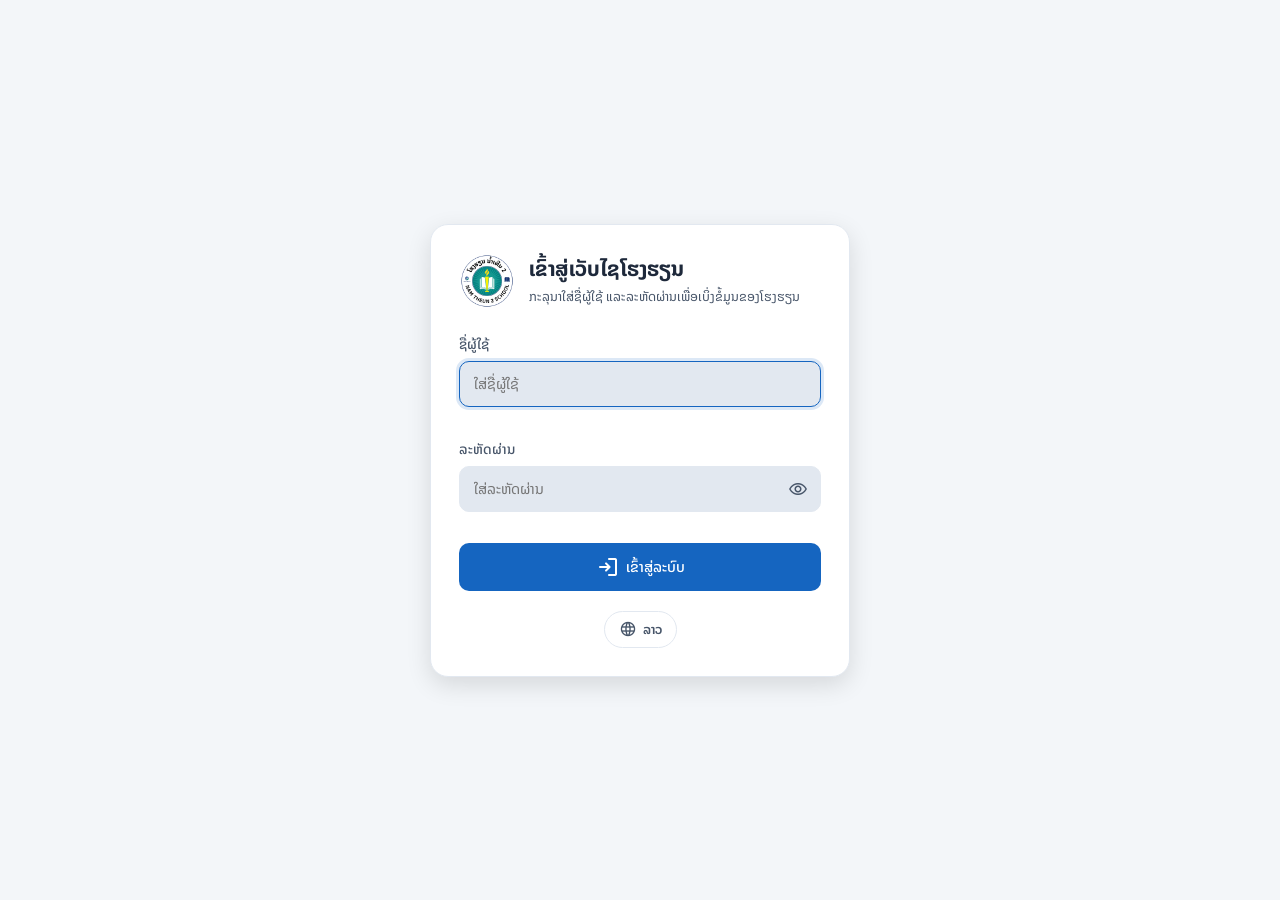
<file: index.html>
<!DOCTYPE html>
<html lang="lo">
<head>
  <meta charset="utf-8">
  <meta name="viewport" content="width=device-width, initial-scale=1.0">
  <title>ໂຮງຮຽນ ນ້ຳເທີນ2 - ລະບົບຈັດການໂຮງຮຽນ</title>
  <meta name="description" content="ລະບົບຈັດການໂຮງຮຽນ ນ້ຳເທີນ2 - ຂໍ້ມູນຄູ, ນັກຮຽນ, ຕາຕະລາງ, ຄະແນນ" data-i18n-content="app.description">

  <!-- ENTRY GATE: block the app before any school data is loaded. -->
  <script src="js/gate.js"></script>
  <script>
    if (window.NT2 && NT2.Gate) NT2.Gate.require();
  </script>

  <!-- PWA -->
  <link rel="manifest" href="./manifest.webmanifest">
  <meta name="theme-color" content="#1565C0">
  <meta name="apple-mobile-web-app-capable" content="yes">
  <meta name="mobile-web-app-capable" content="yes">
  <meta name="apple-mobile-web-app-status-bar-style" content="default">
  <meta name="apple-mobile-web-app-title" content="ນ້ຳເທີນ2" data-i18n-content="pwa.short_name">
  <link rel="icon" type="image/png" href="./icons/icon-192.png">
  <link rel="apple-touch-icon" href="./icons/apple-touch-icon.png">

  <link href="https://fonts.googleapis.com/css2?family=Noto+Sans+Lao:wght@300;400;500;600;700&family=Inter:wght@400;500;600;700&display=swap" rel="stylesheet">
  <link rel="stylesheet" href="https://fonts.googleapis.com/css2?family=Material+Symbols+Rounded:opsz,wght,FILL,GRAD@24,400,0,0" />
  <link rel="stylesheet" href="css/style.css">
</head>
<body class="theme-auto">
  <div class="app-container">

    <!-- ============ SIDEBAR ============ -->
<aside class="sidebar" id="sidebar">
      <div class="sidebar-header">
        <div class="school-logo" id="school-logo">
          <svg viewBox="0 0 24 24" xmlns="http://www.w3.org/2000/svg">
            <path d="M12 3L1 9L4 10.63V17.5C4 18.88 7.58 20 12 20C16.42 20 20 18.88 20 17.5V10.63L23 9L12 3M12 5.18L18.66 8.84L12 12.5L5.34 8.84L12 5.18Z"/>
          </svg>
        </div>
        <h1 class="school-name" id="schoolName">ໂຮງຮຽນ ນ້ຳເທີນ2</h1>
        <span class="school-subtitle" id="schoolSubtitle">ລະບົບຈັດການໂຮງຮຽນ</span>
      </div>

      <!-- YEAR DROPDOWN -->
      <div class="year-dropdown sidebar-year" id="yearDropdown">
        <button class="year-dropdown-btn" id="yearDropdownBtn">
          <span class="material-symbols-rounded">history_edu</span>
          <span id="yearDropdownLabel">ສົກຮຽນ</span>
          <span class="material-symbols-rounded year-chevron" id="yearChevron">expand_more</span>
        </button>
        <div class="year-dropdown-menu" id="yearDropdownMenu">
          <!-- populated by JS -->
        </div>
      </div>

      <nav class="sidebar-nav">
        <a class="nav-item active" data-page="dashboard">
          <span class="material-symbols-rounded">dashboard</span><span data-i18n="nav.dashboard">ໜ້າຫຼັກ</span>
        </a>
        <a class="nav-item" data-page="teachers">
          <span class="material-symbols-rounded">school</span><span data-i18n="nav.teachers">ຄູອາຈານ</span>
        </a>
        <a class="nav-item" data-page="students">
          <span class="material-symbols-rounded">groups</span><span data-i18n="nav.students">ນັກຮຽນ</span>
        </a>
        <a class="nav-item" data-page="scores">
          <span class="material-symbols-rounded">grade</span><span data-i18n="nav.scores">ຄະແນນ</span>
        </a>
        <a class="nav-item" data-page="attendance">
          <span class="material-symbols-rounded">how_to_reg</span><span data-i18n="nav.attendance">ຕິດຕາມການມາຮຽນ</span>
        </a>
        <a class="nav-item" data-page="schedule">
          <span class="material-symbols-rounded">calendar_month</span><span data-i18n="nav.schedule">ຕາຕະລາງ</span>
        </a>
        <a class="nav-item" data-page="classes">
          <span class="material-symbols-rounded">class</span><span data-i18n="nav.classes">ຊັ້ນຮຽນ</span>
        </a>
      </nav>

      <div class="sidebar-footer">
        <div class="sidebar-footer-actions">
          <button class="install-btn" id="installBtn" title="ຕິດຕັ້ງແອັບ" data-i18n-title="pwa.install">
            <span class="material-symbols-rounded">install_mobile</span>
            <span data-i18n="pwa.install_short">ຕິດຕັ້ງ</span>
          </button>
          <button class="lang-toggle-btn" id="langToggleBtn" title="ປ່ຽນພາສາ" data-i18n-title="header.lang">
            <span id="langLabel">ລາວ</span>
          </button>
          <button class="theme-cycle-btn" id="themeToggleBtn" title="ສະຫຼັບໂໝດສີ" data-i18n-title="header.theme">
            <span class="material-symbols-rounded" id="themeIcon">brightness_auto</span>
          </button>
          <button class="lock-btn" id="gateLockBtn" title="ລັອກໜ້າເວັບ" data-i18n-title="gate.lock">
            <span class="material-symbols-rounded">lock</span>
          </button>
        </div>
        <button class="login-btn" id="loginBtn">
          <span class="material-symbols-rounded">login</span><span data-i18n="login.login">ເຂົ້າສູ່ລະບົບ</span>
        </button>
        <div class="sync-status" id="syncStatus">
          <span class="material-symbols-rounded sync-icon" id="syncIcon">cloud_sync</span>
          <span id="lastUpdateTime" data-i18n="sync.loading">ກຳລັງໂຫຼດ...</span>
        </div>
        <div class="copyright" data-i18n="footer.copyright">© 2026 ນັກພັດທະນາ ຈ່າງຢ່າງ ແດນສະຫວັນ</div>
      </div>
    </aside>

    <!-- SIDEBAR OVERLAY (mobile) — inside app-container so it dims the page but never covers the sidebar menu -->
    <div class="sidebar-overlay" id="sidebarOverlay"></div>

    <!-- ============ MAIN WRAPPER ============ -->
    <div class="main-wrapper">

      <!-- TOP HEADER -->
      <header class="top-header" id="topHeader"></header>

      <!-- MAIN CONTENT -->
      <main class="main-content" id="mainContent">
        <!-- Pages render here dynamically -->
        <div class="loading-screen">
          <div class="loading-spinner"></div>
          <p data-i18n="loading">ກຳລັງໂຫຼດຂໍ້ມູນ...</p>
        </div>
      </main>
    </div>
  </div>

  <!-- MOBILE MENU TOGGLE -->
  <button class="mobile-menu-btn" id="mobileMenuBtn">
    <span class="material-symbols-rounded">menu</span>
  </button>

  <!-- PWA INSTALL (mobile, visible next to the menu button) -->
  <button class="mobile-install-btn" id="mobileInstallBtn" title="ຕິດຕັ້ງແອັບ" data-i18n-title="pwa.install">
    <span class="material-symbols-rounded">install_mobile</span>
  </button>

  <!-- ============ LOGIN MODAL ============ -->
  <div class="modal-overlay" id="loginModal">
    <div class="modal">
      <div class="modal-header">
        <h3 class="modal-title">
          <span class="material-symbols-rounded">lock</span> <span data-i18n="login.login">ເຂົ້າສູ່ລະບົບ</span>
        </h3>
        <button class="modal-close" id="loginModalClose" data-i18n-title="login.cancel">&times;</button>
      </div>
      <div class="modal-body">
        <div class="form-group">
          <label class="form-label" data-i18n="login.username">ຊື່ຜູ້ໃຊ້</label>
          <input class="form-input" type="text" id="loginUsername" placeholder="ໃສ່ຊື່ຜູ້ໃຊ້" autocomplete="username" data-i18n-placeholder="login.userPh">
        </div>
        <div class="form-group">
          <label class="form-label" data-i18n="login.password">ລະຫັດຜ່ານ</label>
          <div class="password-field">
            <input class="form-input" type="password" id="loginPassword" placeholder="ໃສ່ລະຫັດຜ່ານ" autocomplete="current-password" data-i18n-placeholder="login.passPh">
            <button class="password-toggle" type="button" data-password-toggle="#loginPassword"
                    data-i18n-title="gate.showPassword" aria-label="Show password" aria-pressed="false">
              <span class="material-symbols-rounded">visibility</span>
            </button>
          </div>
        </div>
        <div id="loginError" class="login-error hidden"></div>
      </div>
      <div class="modal-footer">
        <button class="btn btn-secondary" id="loginModalClose2" data-i18n="login.cancel">ຍົກເລີກ</button>
        <button class="btn btn-primary" id="loginSubmit">
          <span class="material-symbols-rounded">login</span> <span data-i18n="login.login">ເຂົ້າສູ່ລະບົບ</span>
        </button>
      </div>
    </div>
  </div>

  <!-- TOAST CONTAINER -->
  <div class="toast-container" id="toastContainer"></div>

  <!-- SCRIPTS -->
  <script src="js/lang.js"></script>
  <script src="js/data.js"></script>
  <script src="js/auth.js"></script>
  <script src="js/score-viewer.js"></script>
  <script src="js/app.js"></script>
  <script src="js/pwa.js"></script>
</body>
</html>
</file>
<file: css/style.css>
*, *::before, *::after { box-sizing: border-box; margin:0; padding:0; }
body {
  font-family: 'Noto Sans Lao', 'Inter', sans-serif;
  background-color: var(--bg-primary);
  color: var(--text-primary);
  transition: background 0.3s, color 0.3s;
  isolation: isolate;
}

/* ຮູບພື້ນຫຼັງ: ສົດໃສ ໂປ່ງໃສ ແຕ່ເຮັດໃຫ້ຕາມົວລົງເພື່ອບໍ່ລົບກວນເນື້ອຫາ */
body::before {
  content: '';
  position: fixed;
  inset: -24px;
  z-index: 0;
  pointer-events: none;
  background-image: linear-gradient(var(--bg-overlay), var(--bg-overlay)), url('https://img1.pic.in.th/images/1788364220871.jpg');
  background-size: cover;
  background-position: center;
  background-repeat: no-repeat;
  filter: blur(var(--bg-blur)) brightness(var(--bg-brightness));
}
.hidden { display: none !important; }

/* THEME VARIABLES */
body, body.theme-light, body.theme-auto {
  --bg-primary: #E2E8F0;
  --bg-secondary: #F8FAFC;
  --bg-card: #FFFFFF;
  --bg-sidebar: linear-gradient(180deg, #0F2B4C 0%, #1A3A5C 50%, #0D253F 100%);
  --bg-header: #F1F5F9;
  --text-primary: #1E293B;
  --text-secondary: #475569;
  --text-muted: #94A3B8;
  --text-sidebar: #E2E8F0;
  --accent-primary: #1565C0;
  --accent-secondary: #FFB300;
  --accent-success: #43A047;
  --accent-danger: #E53935;
  --accent-info: #0288D1;
  --border-color: #E2E8F0;
  --shadow-sm: 0 1px 3px rgba(0,0,0,0.08);
  --shadow-md: 0 4px 12px rgba(0,0,0,0.1);
  --shadow-lg: 0 8px 24px rgba(0,0,0,0.12);
  --glass-bg: rgba(255,255,255,0.7);
  --glass-border: rgba(255,255,255,0.3);
  --glass-blur: 12px;
  --bg-overlay: rgba(248, 250, 252, 0.60);
  --bg-blur: 2px;
  --bg-brightness: 1.12;
}

@media (prefers-color-scheme: dark) {
  body.theme-auto {
    --bg-primary: #0F172A;
    --bg-secondary: #1E293B;
    --bg-card: #1E293B;
    --bg-sidebar: linear-gradient(180deg, #0A1628 0%, #111D32 50%, #0A1628 100%);
    --bg-header: #1E293B;
    --text-primary: #F1F5F9;
    --text-secondary: #CBD5E1;
    --text-muted: #64748B;
    --text-sidebar: #E2E8F0;
    --accent-primary: #42A5F5;
    --accent-secondary: #FFD54F;
    --accent-success: #66BB6A;
    --accent-danger: #EF5350;
    --accent-info: #29B6F6;
    --border-color: #334155;
    --shadow-sm: 0 1px 3px rgba(0,0,0,0.3);
    --shadow-md: 0 4px 12px rgba(0,0,0,0.4);
    --shadow-lg: 0 8px 24px rgba(0,0,0,0.5);
    --glass-bg: rgba(30,41,59,0.7);
    --glass-border: rgba(51,65,85,0.5);
    --bg-overlay: rgba(15, 23, 42, 0.78);
  }
}

body.theme-dark {
  --bg-overlay: rgba(15, 23, 42, 0.78);
  --bg-primary: #0F172A;
  --bg-secondary: #1E293B;
  --bg-card: #1E293B;
  --bg-sidebar: linear-gradient(180deg, #0A1628 0%, #111D32 50%, #0A1628 100%);
  --bg-header: #1E293B;
  --text-primary: #F1F5F9;
  --text-secondary: #CBD5E1;
  --text-muted: #64748B;
  --text-sidebar: #E2E8F0;
  --accent-primary: #42A5F5;
  --accent-secondary: #FFD54F;
  --accent-success: #66BB6A;
  --accent-danger: #EF5350;
  --accent-info: #29B6F6;
  --border-color: #334155;
  --shadow-sm: 0 1px 3px rgba(0,0,0,0.3);
  --shadow-md: 0 4px 12px rgba(0,0,0,0.4);
  --shadow-lg: 0 8px 24px rgba(0,0,0,0.5);
  --glass-bg: rgba(30,41,59,0.7);
  --glass-border: rgba(51,65,85,0.5);
}

/* LAYOUT */
.app-container { display: flex; min-height: 100vh; position: relative; z-index: 1; }
.sidebar { width: 260px; background: var(--bg-sidebar); color: var(--text-sidebar); position: fixed; top:0; left:0; height:100vh; z-index:1000; display:flex; flex-direction:column; transition: transform 0.3s; overflow-y: auto; }
.sidebar-header { padding: 24px 20px; text-align:center; border-bottom: 1px solid rgba(255,255,255,0.1); }
.school-logo { width:70px; height:70px; margin: 0 auto 12px; background: rgba(255,255,255,0.15); border-radius: 50%; display:flex; align-items:center; justify-content:center; border: 2px solid rgba(255,255,255,0.3); overflow:hidden; }
.school-logo svg { width: 40px; height: 40px; fill: #FFB300; }
.school-logo img { width: 100%; height: 100%; border-radius: 50%; object-fit: cover; }
.school-name { font-size: 1.1rem; font-weight: 700; color: #fff; margin-bottom: 4px; }
.school-subtitle { font-size: 0.75rem; color: rgba(255,255,255,0.6); }
.sidebar-nav { padding: 16px 12px; flex:1; }

.sidebar-footer { padding: 12px 16px; border-top: 1px solid rgba(255,255,255,0.1); display:flex; flex-direction:column; gap:8px; }
.sidebar-footer-actions { display:flex; align-items:center; justify-content:center; gap:8px; }
.sidebar-footer-actions .lang-toggle-btn, .sidebar-footer-actions .theme-cycle-btn, .sidebar-footer-actions .lock-btn { background: rgba(255,255,255,0.1); border-color: rgba(255,255,255,0.2); color: rgba(255,255,255,0.9); }
.sidebar-footer-actions .lang-toggle-btn:hover, .sidebar-footer-actions .theme-cycle-btn:hover, .sidebar-footer-actions .lock-btn:hover { background: rgba(255,255,255,0.2); color:#fff; }

.sync-status { display:flex; align-items:center; gap:6px; font-size:0.75rem; color:rgba(255,255,255,0.5); padding:4px 0; }
.sync-icon { font-size:16px; }
.copyright { font-size:0.7rem; color:rgba(255,255,255,0.35); text-align:center; padding-top:4px; border-top:1px solid rgba(255,255,255,0.08); margin-top:2px; }

.sidebar-year { padding: 8px 12px; }
.sidebar-year .year-dropdown-btn { width:100%; background: rgba(255,255,255,0.1); border-color: rgba(255,255,255,0.2); color: rgba(255,255,255,0.9); border-radius: 10px; padding: 10px 14px; }
.sidebar-year .year-dropdown-btn:hover, .sidebar-year .year-dropdown-btn.open { background: rgba(255,255,255,0.2); color:#fff; }
.sidebar-year .year-dropdown-menu { background: var(--bg-sidebar); border-color: rgba(255,255,255,0.2); }
.sidebar-year .year-dropdown-item { color: rgba(255,255,255,0.7); }
.sidebar-year .year-dropdown-item:hover, .sidebar-year .year-dropdown-item.active { color: #fff; background: rgba(255,255,255,0.15); }

.sidebar-footer .login-btn { width:100%; justify-content:center; background: rgba(255,255,255,0.1); border-color: rgba(255,255,255,0.2); color: rgba(255,255,255,0.9); }
.sidebar-footer .login-btn:hover { background: rgba(255,255,255,0.2); color:#fff; border-color: rgba(255,255,255,0.3); }
.sidebar-footer .login-btn.logged-in { background: var(--accent-primary); color: #fff; border-color: var(--accent-primary); }
.nav-item { display:flex; align-items:center; gap:12px; padding: 12px 16px; border-radius: 10px; color: rgba(255,255,255,0.7); text-decoration:none; cursor:pointer; transition: all 0.2s; margin-bottom: 4px; font-size: 0.9rem; }
.nav-item:hover { background: rgba(255,255,255,0.1); color: #fff; }
.nav-item.active { background: rgba(255,255,255,0.15); color: #fff; font-weight: 600; box-shadow: inset 3px 0 0 var(--accent-secondary); }
.nav-item .material-symbols-rounded { font-size: 22px; }

.main-wrapper { margin-left: 260px; flex:1; display:flex; flex-direction:column; min-height:100vh; }
.top-header { display:none; }
.header-left { display:flex; align-items:center; gap:12px; }
.header-title { font-size: 1.2rem; font-weight: 600; }
.header-right { display:flex; align-items:center; gap:12px; }
.menu-toggle { display:none; background:none; border:none; cursor:pointer; color: var(--text-primary); font-size:24px; padding:4px; }
.main-content { flex:1; padding: 24px; overflow-y: auto; }
/* Must stay inside .app-container and below .sidebar (z-index 1000) so mobile menu links remain tappable. */
.sidebar-overlay { display:none; position:fixed; top:0; left:0; right:0; bottom:0; background:rgba(0,0,0,0.5); z-index:999; }

/* LANGUAGE TOGGLE BUTTON (icon + short label) */
.lang-toggle-btn {
  display: flex;
  align-items: center;
  gap: 6px;
  padding: 8px 12px;
  border-radius: 8px;
  border: 1.5px solid var(--border-color);
  background: var(--bg-card);
  color: var(--accent-primary);
  cursor: pointer;
  font-family: inherit;
  font-size: 0.8rem;
  font-weight: 600;
  transition: background 0.2s, border-color 0.2s, color 0.2s, box-shadow 0.2s, transform 0.15s;
  box-shadow: var(--shadow-sm);
}
.lang-toggle-btn:hover {
  background: var(--accent-primary);
  color: #fff;
  border-color: var(--accent-primary);
  box-shadow: 0 4px 14px rgba(21,101,192,0.3);
  transform: scale(1.05);
}
.lang-toggle-btn .material-symbols-rounded { font-size: 18px; }
#langLabel {
  font-family: 'Noto Sans Lao','Inter',sans-serif;
  letter-spacing: 0.02em;
  min-width: 30px;
  text-align: center;
}

/* THEME CYCLE BUTTON (single button, cycles modes) */
.theme-cycle-btn, .lock-btn {
  display: flex;
  align-items: center;
  justify-content: center;
  width: 40px;
  height: 40px;
  border-radius: 50%;
  border: 1.5px solid var(--border-color);
  background: var(--bg-card);
  color: var(--accent-primary);
  cursor: pointer;
  transition: background 0.2s, border-color 0.2s, box-shadow 0.2s, transform 0.15s;
  box-shadow: var(--shadow-sm);
}
.theme-cycle-btn:hover, .lock-btn:hover {
  background: var(--accent-primary);
  color: #fff;
  border-color: var(--accent-primary);
  box-shadow: 0 4px 14px rgba(21,101,192,0.3);
  transform: scale(1.08);
}
.theme-cycle-btn .material-symbols-rounded, .lock-btn .material-symbols-rounded { font-size: 22px; }

/* PWA INSTALL BUTTON (shown only when installation is available) */
.install-btn {
  display: none; align-items: center; gap: 6px;
  padding: 8px 12px; border-radius: 8px;
  border: 1.5px solid var(--accent-secondary);
  background: rgba(255,183,3,0.14);
  color: var(--accent-secondary);
  cursor: pointer; font-family: inherit; font-size: 0.8rem; font-weight: 600;
  transition: background 0.2s, color 0.2s, transform 0.15s;
  box-shadow: var(--shadow-sm);
}
body.pwa-install-ready .install-btn { display: flex; }
.install-btn:hover { background: var(--accent-secondary); color: #000; transform: scale(1.05); }
.install-btn .material-symbols-rounded { font-size: 18px; }

/* Spin animation triggered by JS on each theme switch */
@keyframes themeSpin {
  from { transform: rotate(0deg) scale(1.2); }
  to   { transform: rotate(360deg) scale(1); }
}
.theme-spin { animation: themeSpin 0.4s cubic-bezier(0.4, 0, 0.2, 1) forwards; }

/* LOGIN BTN */
.login-btn { display:flex; align-items:center; justify-content:center; gap:6px; padding: 8px 16px; border-radius: 8px; border: 1px solid var(--border-color); background: var(--bg-card); color: var(--text-primary); cursor:pointer; font-family:inherit; font-size:0.85rem; transition: all 0.2s; }
.login-btn:hover { border-color: var(--accent-primary); color: var(--accent-primary); }
.login-btn .material-symbols-rounded { font-size: 18px; }
.login-btn.logged-in { background: var(--accent-primary); color: #fff; border-color: var(--accent-primary); }

/* YEAR DROPDOWN */
.year-dropdown {
  position: relative;
}
.year-dropdown-btn {
  display: flex;
  align-items: center;
  gap: 6px;
  padding: 8px 14px;
  border-radius: 8px;
  border: 1px solid var(--border-color);
  background: var(--bg-card);
  color: var(--text-primary);
  cursor: pointer;
  font-family: inherit;
  font-size: 0.85rem;
  font-weight: 500;
  transition: all 0.2s;
  white-space: nowrap;
}
.year-dropdown-btn:hover,
.year-dropdown-btn.open {
  border-color: var(--accent-primary);
  color: var(--accent-primary);
  background: var(--bg-primary);
}
.year-dropdown-btn .material-symbols-rounded { font-size: 18px; }
.year-chevron {
  font-size: 18px !important;
  transition: transform 0.25s ease;
}
.year-chevron.rotated { transform: rotate(180deg); }

.year-dropdown-menu {
  position: absolute;
  top: calc(100% + 8px);
  right: 0;
  min-width: 160px;
  background: var(--bg-card);
  border: 1px solid var(--border-color);
  border-radius: 12px;
  box-shadow: var(--shadow-lg);
  overflow: hidden;
  z-index: 500;
  opacity: 0;
  transform: translateY(-6px) scale(0.97);
  pointer-events: none;
  transition: opacity 0.2s ease, transform 0.2s ease;
}
.year-dropdown-menu.open {
  opacity: 1;
  transform: translateY(0) scale(1);
  pointer-events: all;
}
.year-dropdown-item {
  display: block;
  width: 100%;
  padding: 12px 20px;
  text-align: center;
  font-size: 1rem;
  font-weight: 600;
  font-family: 'Inter', sans-serif;
  color: var(--text-primary);
  background: none;
  border: none;
  border-bottom: 1px solid var(--border-color);
  cursor: pointer;
  transition: background 0.15s, color 0.15s;
  letter-spacing: 0.5px;
}
.year-dropdown-item:last-child { border-bottom: none; }
.year-dropdown-item:hover {
  background: var(--accent-primary);
  color: #fff;
}
.year-dropdown-item.active {
  background: var(--bg-primary);
  color: var(--accent-primary);
  position: relative;
}
.year-dropdown-item.active::before {
  content: '●';
  position: absolute;
  left: 10px;
  font-size: 8px;
  top: 50%;
  transform: translateY(-50%);
  color: var(--accent-success);
}

/* PAGE CONTAINER */
.page-container { max-width: 1400px; margin: 0 auto; animation: fadeIn 0.4s ease; }
.page-header { display:flex; justify-content:space-between; align-items:center; margin-bottom: 24px; flex-wrap:wrap; gap:12px; }
.page-title { font-size: 1.5rem; font-weight: 700; }
.page-actions { display:flex; gap:8px; }

/* STATS GRID */
.stats-grid { display: grid; grid-template-columns: repeat(4, 1fr); gap: 20px; margin-bottom: 24px; }
.stat-card { background: var(--bg-card); border-radius: 16px; padding: 24px; display:flex; align-items:center; gap:16px; box-shadow: var(--shadow-sm); border: 1px solid var(--border-color); transition: transform 0.2s, box-shadow 0.2s; position:relative; overflow:hidden; }
.stat-card::before { content:''; position:absolute; top:0; left:0; right:0; height:3px; }
.stat-card.blue::before { background: linear-gradient(90deg, #1565C0, #42A5F5); }
.stat-card.gold::before { background: linear-gradient(90deg, #F57F17, #FFB300); }
.stat-card.green::before { background: linear-gradient(90deg, #2E7D32, #66BB6A); }
.stat-card.red::before { background: linear-gradient(90deg, #C62828, #EF5350); }
.stat-card:hover { transform: translateY(-2px); box-shadow: var(--shadow-md); }
.stat-icon { width: 52px; height: 52px; border-radius: 14px; display:flex; align-items:center; justify-content:center; font-size: 26px; color:#fff; flex-shrink:0; }
.stat-icon.blue { background: linear-gradient(135deg, #1565C0, #42A5F5); }
.stat-icon.gold { background: linear-gradient(135deg, #F57F17, #FFB300); }
.stat-icon.green { background: linear-gradient(135deg, #2E7D32, #66BB6A); }
.stat-icon.red { background: linear-gradient(135deg, #C62828, #EF5350); }
.stat-value { font-size: 1.8rem; font-weight: 800; line-height:1.2; }
.stat-label { font-size: 0.85rem; color: var(--text-secondary); margin-top: 2px; }

/* CARDS */
.card { background: var(--bg-card); border-radius: 16px; border: 1px solid var(--border-color); box-shadow: var(--shadow-sm); overflow:hidden; transition: transform 0.2s; }
.card:hover { transform: translateY(-1px); }
.card-header { padding: 16px 20px; border-bottom: 1px solid var(--border-color); display:flex; justify-content:space-between; align-items:center; font-weight:600; font-size: 1rem; }
.card-body { padding: 20px; }
.card-footer { padding: 12px 20px; border-top: 1px solid var(--border-color); }
.glass-card { background: var(--glass-bg); backdrop-filter: blur(var(--glass-blur)); border: 1px solid var(--glass-border); border-radius: 16px; padding: 20px; }

/* DATA GRID & PERSON CARDS */
.data-grid { display: grid; grid-template-columns: repeat(auto-fill, minmax(300px, 1fr)); gap: 16px; }
.person-card { background: var(--bg-card); border-radius: 14px; padding: 20px; border: 1px solid var(--border-color); box-shadow: var(--shadow-sm); display:flex; align-items:flex-start; gap: 16px; transition: all 0.2s; }
.person-card:hover { transform: translateY(-2px); box-shadow: var(--shadow-md); border-color: var(--accent-primary); }
.person-avatar { width: 56px; height: 56px; border-radius: 50%; display:flex; align-items:center; justify-content:center; font-size: 1.2rem; font-weight:700; color:#fff; flex-shrink:0; background: linear-gradient(135deg, #1565C0, #42A5F5); cursor: pointer; transition: transform 0.2s, box-shadow 0.2s; position: relative; }
.person-avatar:hover { transform: scale(1.08); box-shadow: 0 4px 12px rgba(21, 101, 192, 0.35); }
.person-avatar.female { background: linear-gradient(135deg, #AD1457, #EC407A); }
.person-info { flex:1; min-width:0; }
.person-name { font-weight: 600; font-size: 1rem; margin-bottom: 2px; }
.person-name-en { font-size: 0.8rem; color: var(--text-muted); margin-bottom: 8px; font-family: 'Inter', sans-serif; }
.person-detail { display:flex; align-items:center; gap:6px; font-size: 0.85rem; color: var(--text-secondary); margin-bottom: 4px; }
.person-detail .material-symbols-rounded { font-size: 16px; color: var(--accent-primary); }
.person-actions { display:flex; gap:6px; margin-top: 8px; }

/* TABLES */
.table-wrapper { overflow-x: auto; border-radius: 12px; border: 1px solid var(--border-color); }
.data-table { width:100%; border-collapse: collapse; }
.data-table th { background: var(--accent-primary); color:#fff; padding: 12px 16px; text-align:left; font-weight:600; font-size:0.85rem; white-space:nowrap; }
.data-table td { padding: 12px 16px; border-bottom: 1px solid var(--border-color); font-size: 0.9rem; }
.data-table tbody tr { transition: background 0.2s; }
.data-table tbody tr:hover { background: var(--bg-primary); }
.data-table tbody tr:last-child td { border-bottom: none; }

/* BUTTONS */
.btn { display:inline-flex; align-items:center; gap:6px; padding: 10px 20px; border-radius: 10px; border:none; cursor:pointer; font-family:inherit; font-size:0.9rem; font-weight:500; transition: all 0.2s; }
.btn-primary { background: var(--accent-primary); color:#fff; } .btn-primary:hover { filter: brightness(1.1); transform: translateY(-1px); }
.btn-secondary { background: transparent; color: var(--accent-primary); border: 1px solid var(--accent-primary); } .btn-secondary:hover { background: var(--accent-primary); color:#fff; }
.btn-warning { background: var(--accent-secondary); color:#000; } .btn-warning:hover { filter: brightness(1.1); }
.btn-danger { background: var(--accent-danger); color:#fff; } .btn-danger:hover { filter: brightness(1.1); }
.btn-success { background: var(--accent-success); color:#fff; } .btn-success:hover { filter: brightness(1.1); }
.btn-sm { padding: 6px 12px; font-size: 0.8rem; border-radius: 8px; }
.btn-icon { padding: 8px; border-radius: 8px; background: var(--bg-primary); color: var(--text-secondary); border: 1px solid var(--border-color); }
.btn-icon:hover { color: var(--accent-primary); border-color: var(--accent-primary); }

/* FORMS */
.form-group { margin-bottom: 16px; }
.form-label { display:block; margin-bottom:6px; font-weight:500; font-size:0.85rem; color: var(--text-secondary); }
.form-input, .form-select, .form-textarea { width:100%; padding: 10px 14px; border: 1px solid var(--border-color); border-radius: 10px; font-family:inherit; font-size:0.9rem; background: var(--bg-primary); color: var(--text-primary); transition: border-color 0.2s; }
.form-input:focus, .form-select:focus, .form-textarea:focus { outline:none; border-color: var(--accent-primary); box-shadow: 0 0 0 3px rgba(21,101,192,0.15); }
.form-textarea { min-height: 100px; resize: vertical; }

/* PASSWORD FIELD WITH VISIBILITY TOGGLE */
.password-field { position:relative; }
.password-field .form-input { padding-right: 46px; }
.password-toggle {
  position:absolute; top:50%; right:6px; transform:translateY(-50%);
  display:flex; align-items:center; justify-content:center;
  width:34px; height:34px; padding:0;
  border:0; border-radius:8px; background:transparent;
  color:var(--text-secondary); cursor:pointer;
  transition: background 0.2s, color 0.2s;
}
.password-toggle:hover { background:var(--bg-card); color:var(--accent-primary); }
.password-toggle .material-symbols-rounded { font-size:20px; }

/* MODAL */
.modal-overlay { position:fixed; top:0; left:0; right:0; bottom:0; background: rgba(0,0,0,0.5); backdrop-filter: blur(4px); display:none; align-items:center; justify-content:center; z-index:2000; }
.modal-overlay.active { display:flex; }
.modal { background: var(--bg-card); border-radius: 20px; width: 90%; max-width: 480px; box-shadow: var(--shadow-lg); animation: slideUp 0.3s ease; }
.modal-header { padding: 20px 24px; border-bottom: 1px solid var(--border-color); display:flex; justify-content:space-between; align-items:center; }
.modal-title { font-size: 1.1rem; font-weight: 700; }
.modal-close { background:none; border:none; font-size: 1.5rem; cursor:pointer; color: var(--text-muted); padding:4px; line-height:1; } .modal-close:hover { color: var(--text-primary); }
.modal-body { padding: 24px; }
.modal-footer { padding: 16px 24px; border-top: 1px solid var(--border-color); display:flex; justify-content:flex-end; gap:8px; }

/* SEARCH & FILTER */
.search-filter-bar { display:flex; gap:12px; margin-bottom: 20px; flex-wrap:wrap; align-items:center; }
.search-box { position:relative; flex:1; min-width:200px; }
.search-box input { width:100%; padding: 10px 14px 10px 40px; border: 1px solid var(--border-color); border-radius: 10px; font-family:inherit; font-size:0.9rem; background: var(--bg-card); color: var(--text-primary); }
.search-box input:focus { outline:none; border-color: var(--accent-primary); }
.search-box .material-symbols-rounded { position:absolute; left:12px; top:50%; transform:translateY(-50%); font-size:20px; color: var(--text-muted); }
.filter-chips { display:flex; gap:6px; flex-wrap:wrap; }
.chip { padding: 6px 14px; border-radius: 20px; border: 1px solid var(--border-color); background: var(--bg-card); color: var(--text-secondary); cursor:pointer; font-size:0.8rem; font-family:inherit; transition: all 0.2s; }
.chip:hover { border-color: var(--accent-primary); }
.chip.active { background: var(--accent-primary); color:#fff; border-color: var(--accent-primary); }

/* TABS */
.tabs-header { display:flex; gap:4px; margin-bottom:20px; background: var(--bg-primary); border-radius:12px; padding:4px; border: 1px solid var(--border-color); }
.tab-btn { padding: 10px 20px; border-radius:10px; border:none; background:transparent; cursor:pointer; font-family:inherit; font-size:0.9rem; color: var(--text-secondary); transition: all 0.2s; flex:1; }
.tab-btn.active { background: var(--accent-primary); color:#fff; font-weight:600; }
.tab-panel { display:none; }
.tab-panel.active { display:block; animation: fadeIn 0.3s; }

/* ANNOUNCEMENTS */
.announcements-section { display: grid; grid-template-columns: 1fr 1fr; gap: 20px; margin-bottom: 24px; }
.announcement-item { padding: 16px; border-radius: 12px; margin-bottom: 12px; border-left: 4px solid; background: var(--bg-card); border: 1px solid var(--border-color); border-left: 4px solid; transition: transform 0.2s; }
.announcement-item:hover { transform: translateX(4px); }
.announcement-item.urgent { border-left-color: var(--accent-danger); }
.announcement-item.normal { border-left-color: var(--accent-primary); }
.announcement-badge { display:inline-block; padding: 2px 8px; border-radius:6px; font-size:0.7rem; font-weight:600; margin-bottom:6px; }
.announcement-item.urgent .announcement-badge { background: rgba(229,57,53,0.1); color: var(--accent-danger); }
.announcement-item.normal .announcement-badge { background: rgba(21,101,192,0.1); color: var(--accent-primary); }
.announcement-title { font-weight: 600; margin-bottom: 4px; font-size: 0.95rem; }
.announcement-date { font-size: 0.75rem; color: var(--text-muted); margin-bottom:6px; }
.announcement-content { font-size: 0.85rem; color: var(--text-secondary); }

/* TIMELINE */
.timeline { position:relative; padding-left: 30px; }
.timeline::before { content:''; position:absolute; left:10px; top:0; bottom:0; width:2px; background: var(--border-color); }
.timeline-item { position:relative; margin-bottom: 20px; }
.timeline-dot { width:12px; height:12px; border-radius:50%; background: var(--accent-primary); position:absolute; left:-25px; top:4px; border: 2px solid var(--bg-card); }
.timeline-content { background: var(--bg-card); padding: 14px 18px; border-radius: 12px; border: 1px solid var(--border-color); }
.timeline-date { font-size: 0.75rem; color: var(--text-muted); }
.timeline-num { display:inline-flex; align-items:center; justify-content:center; min-width:20px; height:20px; padding:0 5px; border-radius:10px; background: var(--accent-primary); color:#fff; font-size:0.72rem; font-weight:700; margin-right:6px; vertical-align:middle; }
.timeline-title { font-weight: 600; font-size: 0.9rem; margin-top: 4px; }

/* CLASS LEVELS */
.level-section { margin-bottom: 32px; }
.level-header { font-size: 1.1rem; font-weight: 700; margin-bottom: 16px; padding-bottom: 8px; border-bottom: 2px solid var(--accent-primary); display:flex; align-items:center; gap:8px; }
.level-header .material-symbols-rounded { color: var(--accent-secondary); }
.level-grid { display: grid; grid-template-columns: repeat(auto-fill, minmax(160px, 1fr)); gap: 14px; }
.class-card { background: var(--bg-card); border-radius: 14px; padding: 20px; text-align:center; border: 1px solid var(--border-color); cursor:pointer; transition: all 0.25s; box-shadow: var(--shadow-sm); }
.class-card:hover { transform: translateY(-4px); box-shadow: var(--shadow-md); border-color: var(--accent-primary); }
.class-icon { width:48px; height:48px; border-radius:12px; margin:0 auto 12px; display:flex; align-items:center; justify-content:center; font-size:22px; color:#fff; }
.class-icon.kindergarten { background: linear-gradient(135deg, #FF6F00, #FFB300); }
.class-icon.primary { background: linear-gradient(135deg, #1565C0, #42A5F5); }
.class-icon.secondary { background: linear-gradient(135deg, #6A1B9A, #AB47BC); }
.class-name { font-weight: 700; font-size: 1.1rem; margin-bottom:4px; }
.class-count { font-size: 0.8rem; color: var(--text-muted); }

/* SCORES */
.scores-section { margin-bottom: 28px; }
.scores-section-title { font-size: 1rem; font-weight: 600; margin-bottom: 14px; display:flex; align-items:center; gap:8px; }
.scores-grid { display: grid; grid-template-columns: repeat(auto-fill, minmax(200px, 1fr)); gap: 12px; }
.score-btn { background: var(--bg-card); border: 1px solid var(--border-color); border-radius: 12px; padding: 20px 16px; text-align:center; cursor:pointer; transition: all 0.25s; text-decoration:none; color: var(--text-primary); display:block; font-family:inherit; overflow-wrap:break-word; }
.score-btn:hover { transform: translateY(-3px); box-shadow: var(--shadow-md); border-color: var(--accent-primary); background: var(--accent-primary); color:#fff; }
.score-btn .class-label { font-weight: 700; font-size: 1.2rem; display:block; margin-bottom:4px; }
.score-btn .view-label { font-size: 0.75rem; color: var(--text-muted); }
.score-btn:hover .view-label { color: rgba(255,255,255,0.8); }
.grading-rules { background: var(--bg-card); border-radius: 16px; padding: 24px; border: 1px solid var(--border-color); margin-top: 24px; }
.grading-rules h3 { margin-bottom: 16px; display:flex; align-items:center; gap:8px; }
.grading-rules table { width:100%; border-collapse:collapse; }
.grading-rules table th, .grading-rules table td { padding:10px; border: 1px solid var(--border-color); text-align:center; }
.grading-rules table th { background: var(--accent-primary); color:#fff; }

/* SCHEDULE */
.schedule-table { width:100%; border-collapse: collapse; border-radius: 12px; overflow:hidden; }
.schedule-table th { background: var(--accent-primary); color:#fff; padding: 12px; text-align:center; font-size:0.85rem; }
.schedule-table td { padding: 10px 8px; border: 1px solid var(--border-color); text-align:center; font-size:0.85rem; background: var(--bg-card); }
.schedule-table .time-col { font-weight:600; background: var(--bg-primary); white-space:nowrap; min-width:100px; }
.schedule-table .sched-head-row td { background: var(--bg-primary); color:var(--text-primary); font-weight:600; border-bottom:2px solid var(--accent-primary); }
.schedule-table .break-row td { background: var(--accent-secondary); color:#000; font-weight:600; font-style:italic; opacity: 0.8; }
.sched-block { margin-bottom: 22px; }
.sched-block:last-child { margin-bottom: 0; }
.sched-block-title {
  display:flex; align-items:center; gap:6px;
  font-weight:600; font-size:0.95rem; color:var(--text-primary);
  margin: 0 0 8px; padding: 8px 12px;
  background: var(--bg-primary); border-radius: 8px;
  border-left: 4px solid var(--accent-primary);
}
.sched-block-title .material-symbols-rounded { font-size:18px; color:var(--accent-primary); }
.sched-actions { display:flex; align-items:center; gap:8px; flex-wrap:wrap; }
.sched-edit-hint {
  display:flex; align-items:center; gap:8px;
  padding:10px 14px; margin-bottom:14px; border-radius:10px;
  background: rgba(21,101,192,0.10); color:var(--accent-primary);
  font-size:0.85rem; font-weight:500;
}
.sched-edit-hint .material-symbols-rounded { font-size:18px; }
.schedule-table.sched-editing td { padding:4px; vertical-align:top; }
.sched-input {
  display:block; width:100%; min-width:70px; box-sizing:border-box;
  padding:5px 6px; border:1px solid var(--border-color); border-radius:6px;
  background:var(--bg-card); color:var(--text-primary);
  font-family:inherit; font-size:0.8rem; line-height:1.3;
  text-align:center; resize:vertical; outline:none;
}
.sched-input:focus { border-color:var(--accent-primary); box-shadow:0 0 0 2px rgba(21,101,192,0.15); }
.sched-title-input { max-width:340px; text-align:left; font-weight:600; background:var(--bg-primary); }
.schedule-table.sched-editing .time-col .sched-input { font-weight:600; }

/* LOGIN ERROR */
.login-error { color: var(--accent-danger); font-size: 0.85rem; padding: 8px 12px; background: rgba(229,57,53,0.1); border-radius: 8px; margin-top: 8px; }

/* ADMIN */
.admin-only { display:none !important; }
body.admin-mode .admin-only { display:inline-flex !important; }
.edit-btn, .delete-btn { padding:4px 8px; border-radius:6px; border:none; cursor:pointer; font-size:0.75rem; font-family:'Noto Sans Lao','Inter',sans-serif; transition: all 0.2s; }
.edit-btn { background: rgba(21,101,192,0.1); color: var(--accent-primary); }
.delete-btn { background: rgba(229,57,53,0.1); color: var(--accent-danger); }

/* TOAST */
.toast-container { position:fixed; bottom:24px; right:24px; z-index:3000; display:flex; flex-direction:column; gap:8px; }
.toast { padding: 14px 20px; border-radius: 12px; color:#fff; font-size:0.9rem; animation: slideUp 0.3s; box-shadow: var(--shadow-md); display:flex; align-items:center; gap:8px; min-width:250px; }
.toast.success { background: #43A047; }
.toast.error { background: #E53935; }
.toast.info { background: #1565C0; }

/* ANIMATIONS */
@keyframes fadeIn { from { opacity: 0; } to { opacity: 1; } }
@keyframes slideUp { from { opacity: 0; transform: translateY(20px); } to { opacity: 1; transform: translateY(0); } }
@keyframes countUp { from { opacity: 0; transform: translateY(10px); } to { opacity: 1; transform: translateY(0); } }
.fade-in { animation: fadeIn 0.4s ease; }
.slide-up { animation: slideUp 0.4s ease; }

/* UTILITY */
.text-center { text-align:center; }
.text-right { text-align:right; }
.mt-1 { margin-top:8px; } .mt-2 { margin-top:16px; } .mt-3 { margin-top:24px; } .mt-4 { margin-top:32px; }
.mb-1 { margin-bottom:8px; } .mb-2 { margin-bottom:16px; } .mb-3 { margin-bottom:24px; } .mb-4 { margin-bottom:32px; }
.flex { display:flex; }
.flex-between { display:flex; justify-content:space-between; align-items:center; }
.flex-center { display:flex; align-items:center; justify-content:center; }
.gap-1 { gap:8px; } .gap-2 { gap:16px; }
.grid-2 { display:grid; grid-template-columns: repeat(2, 1fr); gap:20px; }

/* ENTRY GATE / LOGIN PAGE */
.gate-page { display:flex; align-items:center; justify-content:center; min-height:100vh; padding:20px; }
/* Keep the gate card above body::before (the blurred background layer). */
.gate-wrap { position:relative; z-index:1; width:100%; display:flex; justify-content:center; }
.gate-card {
  width:100%; max-width:420px; padding:28px;
  background: var(--bg-card); border:1px solid var(--border-color);
  border-radius:18px; box-shadow: var(--shadow-lg);
}
.gate-brand { display:flex; align-items:center; gap:14px; margin-bottom:24px; }
.gate-logo { width:56px; height:56px; border-radius:14px; object-fit:cover; flex:none; }
.gate-title { font-size:1.3rem; font-weight:700; line-height:1.3; }
.gate-subtitle { margin-top:5px; font-size:0.8rem; line-height:1.5; color: var(--text-secondary); }
.gate-form { display:flex; flex-direction:column; gap:15px; }
.gate-submit { width:100%; justify-content:center; padding:12px; }
.gate-lang {
  display:flex; align-items:center; justify-content:center; gap:6px;
  margin:20px auto 0; padding:7px 14px;
  border:1px solid var(--border-color); border-radius:999px;
  background:transparent; color:var(--text-secondary);
  cursor:pointer; font-family:inherit; font-size:0.8rem; font-weight:600;
  transition: background 0.2s, color 0.2s, border-color 0.2s;
}
.gate-lang:hover { background: var(--accent-primary); color:#fff; border-color: var(--accent-primary); }
.gate-lang .material-symbols-rounded { font-size:18px; }

/* RESPONSIVE */

/* Mobile menu floating button */
.mobile-menu-btn {
  display: none;
  position: fixed;
  top: 16px;
  left: 16px;
  z-index: 998;
  width: 44px;
  height: 44px;
  border-radius: 12px;
  border: 1px solid var(--border-color);
  background: var(--bg-card);
  color: var(--text-primary);
  cursor: pointer;
  box-shadow: var(--shadow-md);
  align-items: center;
  justify-content: center;
  transition: all 0.2s;
}
.mobile-menu-btn:active { transform: scale(0.95); }

/* PWA install button on mobile (top-right, beside the menu button) */
.mobile-install-btn {
  display: none; position: fixed; top: 16px; right: 16px; z-index: 998;
  width: 44px; height: 44px; border-radius: 12px;
  border: 1px solid var(--border-color); background: var(--bg-card);
  color: var(--accent-primary); cursor: pointer;
  box-shadow: var(--shadow-md); align-items: center; justify-content: center;
  transition: all 0.2s;
}
.mobile-install-btn .material-symbols-rounded { font-size: 22px; }

/* Tablet */
@media (max-width: 1024px) {
  .stats-grid { grid-template-columns: repeat(2, 1fr); }
  .announcements-section { grid-template-columns: 1fr; }
  .page-container { padding: 0; }
}

/* Mobile */
@media (max-width: 768px) {
  .sidebar { transform: translateX(-100%); width: 280px; }
  .sidebar.open { transform: translateX(0); }
  .sidebar-overlay.active { display:block; }
  .main-wrapper { margin-left:0; }
  .mobile-menu-btn { display:flex; }
  body.pwa-install-ready .mobile-install-btn { display:flex; }
  .menu-toggle { display:block; }
  .top-header { display:none; }

  .main-content { padding: 12px; padding-top: 68px; }

  .stats-grid { grid-template-columns: repeat(2, 1fr); gap: 10px; }
  .stat-card { padding: 14px; gap: 10px; }
  .stat-icon { width: 40px; height: 40px; font-size: 20px; border-radius: 10px; }
  .stat-value { font-size: 1.3rem; }
  .stat-label { font-size: 0.75rem; }

  .data-grid { grid-template-columns: 1fr; }
  .person-card { padding: 14px; gap: 12px; }
  .person-avatar { width: 44px; height: 44px; font-size: 1rem; }
  .person-name { font-size: 0.9rem; }
  .person-detail { font-size: 0.8rem; }

  .page-header { flex-direction: column; align-items: flex-start; gap: 8px; }
  .page-title { font-size: 1.2rem; }
  .page-actions { width: 100%; overflow-x: auto; flex-wrap: nowrap; }

  .search-filter-bar { flex-direction: column; gap: 8px; }
  .search-box { min-width: 0; width: 100%; }

  .tabs-header { overflow-x: auto; flex-wrap: nowrap; }
  .tab-btn { white-space: nowrap; padding: 8px 14px; font-size: 0.85rem; }

  .scores-grid { grid-template-columns: repeat(auto-fill, minmax(140px, 1fr)); gap: 8px; }
  .score-btn { padding: 14px 10px; }
  .score-btn .class-label { font-size: 1rem; }

  .level-grid { grid-template-columns: repeat(auto-fill, minmax(120px, 1fr)); gap: 10px; }
  .class-card { padding: 14px; }
  .class-icon { width: 40px; height: 40px; font-size: 18px; border-radius: 10px; }
  .class-name { font-size: 0.9rem; }

  .modal { width: 95%; max-width: none; border-radius: 16px; }
  .modal-body { padding: 16px; }
  .modal-header { padding: 16px; }
  .modal-footer { padding: 12px 16px; }

  .table-wrapper { font-size: 0.85rem; }
  .data-table th, .data-table td { padding: 8px 10px; font-size: 0.8rem; }
  .schedule-table td, .schedule-table th { padding: 6px 4px; font-size: 0.75rem; }

  .toast-container { bottom: 12px; right: 12px; left: 12px; }
  .toast { min-width: 0; width: 100%; font-size: 0.85rem; padding: 10px 14px; }

  .announcements-section { gap: 12px; }
  .announcement-item { padding: 12px; }

  .grading-rules { padding: 16px; }
  .grading-rules table th, .grading-rules table td { padding: 6px; font-size: 0.75rem; }

  .btn { padding: 8px 14px; font-size: 0.85rem; }
  .btn-sm { padding: 5px 10px; font-size: 0.75rem; }

  .sidebar-footer-actions { gap: 6px; }
  .sidebar-footer { padding: 10px 12px; }
  .nav-item { padding: 10px 14px; font-size: 0.85rem; }
}

/* Small phone */
@media (max-width: 400px) {
  .stats-grid { grid-template-columns: 1fr; }
  .stat-card { padding: 12px; gap: 8px; }
  .stat-icon { width: 36px; height: 36px; font-size: 18px; }
  .stat-value { font-size: 1.1rem; }

  .scores-grid { grid-template-columns: repeat(auto-fill, minmax(120px, 1fr)); }
  .level-grid { grid-template-columns: repeat(2, 1fr); }

  .page-title { font-size: 1.1rem; }
  .modal { width: 98%; }
}

/* IMAGE ZOOM LIGHTBOX */
.image-zoom-overlay {
  position: fixed;
  inset: 0;
  background: rgba(10, 15, 30, 0.88);
  backdrop-filter: blur(10px);
  -webkit-backdrop-filter: blur(10px);
  z-index: 9999;
  display: flex;
  align-items: center;
  justify-content: center;
  padding: 20px;
  animation: fadeIn 0.2s ease-out;
  cursor: zoom-out;
}
.zoom-image-container {
  background: var(--bg-card);
  border: 1px solid var(--border-color);
  border-radius: 20px;
  box-shadow: 0 20px 60px rgba(0, 0, 0, 0.6);
  max-width: 90vw;
  max-height: 90vh;
  display: flex;
  flex-direction: column;
  align-items: center;
  overflow: hidden;
  position: relative;
  animation: zoomIn 0.28s cubic-bezier(0.175, 0.885, 0.32, 1.275);
  cursor: default;
}
.zoom-image-wrapper {
  position: relative;
  background: #000;
  display: flex;
  align-items: center;
  justify-content: center;
  max-width: 520px;
  min-width: 280px;
  max-height: 68vh;
  overflow: hidden;
}
.zoom-image-wrapper img {
  width: 100%;
  height: auto;
  max-height: 65vh;
  object-fit: contain;
  display: block;
}
.zoom-close-btn {
  position: absolute;
  top: 12px;
  right: 12px;
  width: 36px;
  height: 36px;
  border-radius: 50%;
  background: rgba(0, 0, 0, 0.65);
  color: #fff;
  border: 1px solid rgba(255, 255, 255, 0.25);
  display: flex;
  align-items: center;
  justify-content: center;
  cursor: pointer;
  z-index: 10;
  transition: background 0.2s, transform 0.2s;
}
.zoom-close-btn:hover {
  background: #E53935;
  transform: scale(1.1);
}
.zoom-info {
  width: 100%;
  padding: 14px 20px;
  background: var(--bg-card);
  text-align: center;
  border-top: 1px solid var(--border-color);
}
.zoom-title {
  font-size: 1.1rem;
  font-weight: 700;
  color: var(--text-primary);
  margin-bottom: 2px;
}
.zoom-subtitle {
  font-size: 0.85rem;
  color: var(--text-muted);
}
.zoom-tip {
  font-size: 0.75rem;
  color: var(--text-muted);
  margin-top: 4px;
  opacity: 0.8;
}
@keyframes zoomIn {
  from { opacity: 0; transform: scale(0.75); }
  to { opacity: 1; transform: scale(1); }
}

/* ── IN-APP SCORE VIEWER ───────────────────────────────────────── */
.score-viewer-overlay {
  position: fixed;
  inset: 0;
  background: rgba(10, 15, 30, 0.72);
  backdrop-filter: blur(6px);
  -webkit-backdrop-filter: blur(6px);
  z-index: 10000;
  display: none;
  align-items: center;
  justify-content: center;
  padding: 20px;
}
.score-viewer-overlay.active { display: flex; animation: fadeIn 0.2s ease-out; }

.score-viewer-modal {
  width: min(1100px, 96vw);
  height: min(88vh, 900px);
  background: var(--bg-card, #fff);
  border: 1px solid var(--border-color, #cbd5e1);
  border-radius: 16px;
  box-shadow: 0 24px 70px rgba(0, 0, 0, 0.45);
  display: flex;
  flex-direction: column;
  overflow: hidden;
  animation: zoomIn 0.25s cubic-bezier(0.175, 0.885, 0.32, 1.275);
}

.sv-header {
  flex: 0 0 auto;
  display: flex;
  align-items: center;
  justify-content: space-between;
  flex-wrap: wrap;
  gap: 12px;
  padding: 12px 16px;
  background: var(--header-bg, #f1f5f9);
  border-bottom: 1px solid var(--border-color, #cbd5e1);
}
.sv-title {
  display: flex;
  align-items: center;
  gap: 8px;
  font-weight: 700;
  font-size: 1.05rem;
  color: var(--text-primary, #1e293b);
  min-width: 0;
  overflow: hidden;
  text-overflow: ellipsis;
  white-space: nowrap;
}
.sv-title .material-symbols-rounded { color: var(--accent-primary, #2563eb); }
.sv-actions { display: flex; align-items: center; justify-content: flex-end; flex-wrap: wrap; gap: 6px; flex: 0 0 auto; }
.sv-icon-btn {
  width: 38px;
  height: 38px;
  border-radius: 10px;
  border: 1px solid var(--border-color, #cbd5e1);
  background: var(--bg-card, #fff);
  color: var(--text-primary, #1e293b);
  display: flex;
  align-items: center;
  justify-content: center;
  cursor: pointer;
  font-size: 1.1rem;
  transition: background 0.2s, transform 0.15s;
}
.sv-icon-btn:hover { background: var(--accent-primary, #2563eb); color: #fff; transform: translateY(-1px); }
.sv-icon-btn .material-symbols-rounded { font-size: 20px; }
.sv-header-select {
  height: 38px;
  max-width: 170px;
  padding: 0 10px;
  border: 1px solid var(--border-color, #cbd5e1);
  border-radius: 10px;
  background: var(--bg-card, #fff);
  color: var(--text-primary, #1e293b);
  font-family: inherit;
  font-size: 0.9rem;
  font-weight: 700;
  cursor: pointer;
  outline: none;
  box-sizing: border-box;
}
.sv-header-select:focus { border-color: var(--accent-primary, #2563eb); box-shadow: 0 0 0 3px rgba(37, 99, 235, 0.15); }
.score-viewer-overlay.sv-dark .sv-header { background: #1e293b; border-color: #475569; }
.score-viewer-overlay.sv-dark .sv-title { color: #f1f5f9; }
.score-viewer-overlay.sv-dark .sv-icon-btn,
.score-viewer-overlay.sv-dark .sv-header-select { background: #334155; border-color: #475569; color: #f1f5f9; }

.sv-body { flex: 1 1 auto; min-height: 0; display: flex; flex-direction: column; }
.sv-iframe { width: 100%; height: 100%; border: 0; display: block; background: #fff; }

/* Table viewer — mirrors the supplied Index.html layout 1:1 */
.sv-table-view {
  --sv-bg-color: #f8fafc;
  --sv-card-bg: #ffffff;
  --sv-text-color: #1e293b;
  --sv-text-muted: #64748b;
  --sv-header-bg: #f1f5f9;
  --sv-border-color: #cbd5e1;
  --sv-accent-color: #2563eb;
  --sv-row-even-bg: #f8fafc;
  --sv-row-hover-bg: #e2e8f0;
  --sv-sticky-col1-w: 60px;
  --sv-sticky-col2-w: 180px;
  flex: 1 1 auto;
  min-height: 0;
  display: flex;
  flex-direction: column;
  box-sizing: border-box;
  padding: 12px;
  overflow: hidden;
  background: var(--sv-bg-color);
  color: var(--sv-text-color);
  font-family: 'Noto Sans Lao', system-ui, -apple-system, sans-serif;
  transition: background-color 0.25s ease, color 0.25s ease;
  -webkit-tap-highlight-color: transparent;
}
.score-viewer-overlay.sv-dark .sv-table-view {
  --sv-bg-color: #0f172a;
  --sv-card-bg: #1e293b;
  --sv-text-color: #f1f5f9;
  --sv-text-muted: #94a3b8;
  --sv-header-bg: #334155;
  --sv-border-color: #475569;
  --sv-accent-color: #60a5fa;
  --sv-row-even-bg: #1e293b;
  --sv-row-hover-bg: #334155;
}

.sv-loader {
  border: 4px solid var(--sv-border-color);
  border-top: 4px solid var(--sv-accent-color);
  border-radius: 50%;
  width: 40px;
  height: 40px;
  animation: sv-spin 1s linear infinite;
  margin: 30px auto;
  display: none;
}
@keyframes sv-spin {
  0% { transform: rotate(0deg); }
  100% { transform: rotate(360deg); }
}

.sv-table-container {
  position: relative;
  overflow-x: auto;
  overflow-y: auto;
  flex: 1 1 0;
  min-height: 0;
  border: 1px solid var(--sv-border-color);
  border-radius: 12px;
  background: var(--sv-card-bg);
  -webkit-overflow-scrolling: touch;
  overscroll-behavior: contain;
}
.sv-table-container::-webkit-scrollbar { width: 6px; height: 6px; }
.sv-table-container::-webkit-scrollbar-thumb { background: var(--sv-border-color); border-radius: 6px; }
.sv-table-container::-webkit-scrollbar-track { background: transparent; }

.sv-table {
  width: 100%;
  border-collapse: separate;
  border-spacing: 0;
  white-space: nowrap;
}
.sv-table th, .sv-table td {
  text-align: center;
  padding: 9px 12px;
  border-right: 1px solid var(--sv-border-color);
  border-bottom: 1px solid var(--sv-border-color);
  color: var(--sv-text-color);
  font-size: 0.92rem;
}
.sv-table tbody tr { background: var(--sv-card-bg); }
.sv-table tbody tr:nth-child(even) { background: var(--sv-row-even-bg); }
.sv-table tbody tr:hover { background: var(--sv-row-hover-bg); }
.sv-table th {
  background: var(--sv-header-bg);
  font-weight: 700;
  position: sticky;
  top: 0;
  z-index: 2;
}
.sv-table th:nth-child(1), .sv-table td:nth-child(1) {
  position: sticky;
  left: 0;
  z-index: 1;
  width: var(--sv-sticky-col1-w);
  min-width: var(--sv-sticky-col1-w);
  max-width: var(--sv-sticky-col1-w);
  background-color: inherit;
  box-shadow: 1px 0 0 var(--sv-border-color);
}
.sv-table th:nth-child(2), .sv-table td:nth-child(2) {
  position: sticky;
  left: var(--sv-sticky-col1-w);
  z-index: 1;
  width: var(--sv-sticky-col2-w);
  min-width: var(--sv-sticky-col2-w);
  max-width: var(--sv-sticky-col2-w);
  text-align: left;
  background-color: inherit;
  box-shadow: 2px 0 5px rgba(0, 0, 0, 0.07);
  overflow: hidden;
  text-overflow: ellipsis;
}
.sv-table th:nth-child(1), .sv-table th:nth-child(2) {
  z-index: 4;
  background-color: var(--sv-header-bg);
}
.sv-empty {
  text-align: center;
  padding: 40px 16px;
  font-size: 1rem;
  color: var(--sv-text-muted);
  border: none !important;
}

@media (max-width: 768px) {
  .sv-table-view { --sv-sticky-col1-w: 46px; --sv-sticky-col2-w: 135px; padding: 8px; }
  .sv-table th, .sv-table td { padding: 7px 9px; font-size: 0.85rem; }
}
@media (max-width: 700px) {
  .score-viewer-overlay { padding: 8px; }
  .score-viewer-modal { width: 100%; height: 94vh; border-radius: 12px; }
  .sv-header { padding: 10px 12px; gap: 8px; }
  .sv-title { font-size: 0.95rem; max-width: 38%; }
  .sv-header-select { max-width: 120px; font-size: 16px; }
}
@media (max-width: 420px) {
  .sv-table-view { --sv-sticky-col1-w: 40px; --sv-sticky-col2-w: 120px; }
  .sv-header-select { max-width: 92px; }
}
</file>
